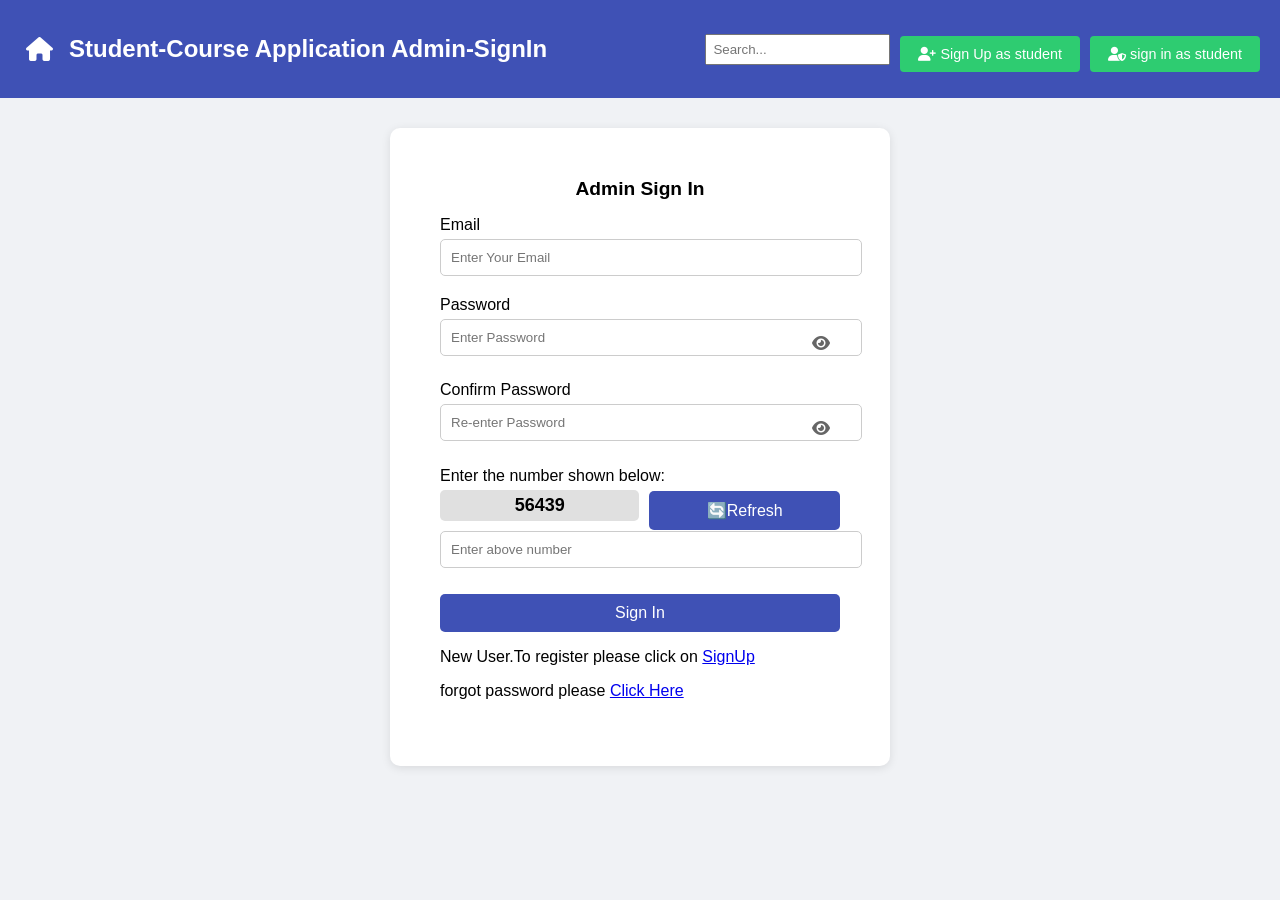
<file: adminsigin.html>
<!DOCTYPE html>
<html lang="en">
<head>
  <meta charset="UTF-8" />
  <meta name="viewport" content="width=device-width, initial-scale=1.0"/>
  <title>Admin SignIn Page</title>
  <link rel="stylesheet" href="./CSS/adminsignin.css"/>
  <link rel="stylesheet" href="https://cdnjs.cloudflare.com/ajax/libs/font-awesome/6.5.0/css/all.min.css"/>
</head>
<body>

<header>
  <nav>
  <ul class="left-nav">
    <li class="home-icon">
      <a href="index.html"><i class="fas fa-home"></i></a>
    </li>
    <li><h1 id="welcome-msg">Student-Course Application Admin-SignIn</h1></li>
  </ul>

  <ul id="action-btns">
    <li class="search-container"><input type="text" placeholder="Search..."></li>
    <li><a href="signup.html"><button class="btn signup"><i class="fas fa-user-plus"></i> Sign Up as student</button></a></li>
    <li><a href="signin.html"><button class="btn admin"><i class="fas fa-user-shield"></i> sign in as student</button></a></li>
    <!-- <li class="user-icon"><img src="https://static.vecteezy.com/system/resources/previews/019/879/186/original/user-icon-on-transparent-background-free-png.png" alt="User" height="30" width="50"/></li> -->
  </ul>
</nav>

</header>

    <form id="signinForm">
  <legend>Admin Sign In</legend>
  <p id="loginErrorMsg" style="color: red;"></p>
  <div id="loginErrorMsg" style="color: red; margin-top: 10px;"></div>
  <label for="email">Email</label>
  <input type="email" id="email" name="email" required placeholder="Enter Your Email">

  <!-- Password -->
  <label for="password">Password</label>
  <div class="password-container">
    <input type="password" id="password" name="password" required placeholder="Enter Password">
    <i id="togglePassword" class="fas fa-eye toggle-eye"></i>
  </div>

  <!-- Confirm Password -->
  <label for="confirmPassword">Confirm Password</label>
  <div class="password-container">
    <input type="password" id="confirmPassword" name="confirmPassword" required placeholder="Re-enter Password">
    <i id="toggleConfirmPassword" class="fas fa-eye toggle-eye"></i>
  </div>
  <section class="passcrrtornotsec">
      <p id="validationnotcrrt"></p>
      <p style="color: red;" id="passcrrtornot"></p>
      <button id='reset' onclick='resetpage()' type='reset' style="display: none;">ok</button>
  </section>

  <!-- <label for="otp">Enter the number shown below:</label>
  <div id="randomNumber" class="otp-display"></div>
  <input type="text" id="otpInput" placeholder="Enter above number" required> -->
  <label for="otp">Enter the number shown below:</label>
<div style="display: flex; align-items: center; gap: 10px;">
  <div id="randomNumber" class="otp-display" style="font-weight: bold; font-size: 18px;"></div>
  <button type="button" onclick="regenerateOTP()">🔄Refresh</button>
</div>
<input type="text" id="otpInput" placeholder="Enter above number" required>
<p id="otpMatchOrNot" style="color: red; margin-top: 5px;"></p>

  <button type="submit">Sign In</button>
  <p>New User.To register please click on <span><a href="./adminSignUp.html">SignUp</a></span></p>
  <p>forgot password please <span><a href="./forgotpasswordAdmin.html">Click Here</a></span></p>

</form>

<!-- Message Modal -->
<div id="messageModal" class="modal hidden">
  <div class="modal-content">
    <span id="messageText"></span><br><br>
    <button id="messageCloseBtn" class="btn">OK</button>
  </div>
</div>

</body>
  <script src="./JavaScript/adminsignin.js"></script>
</html>
</file>
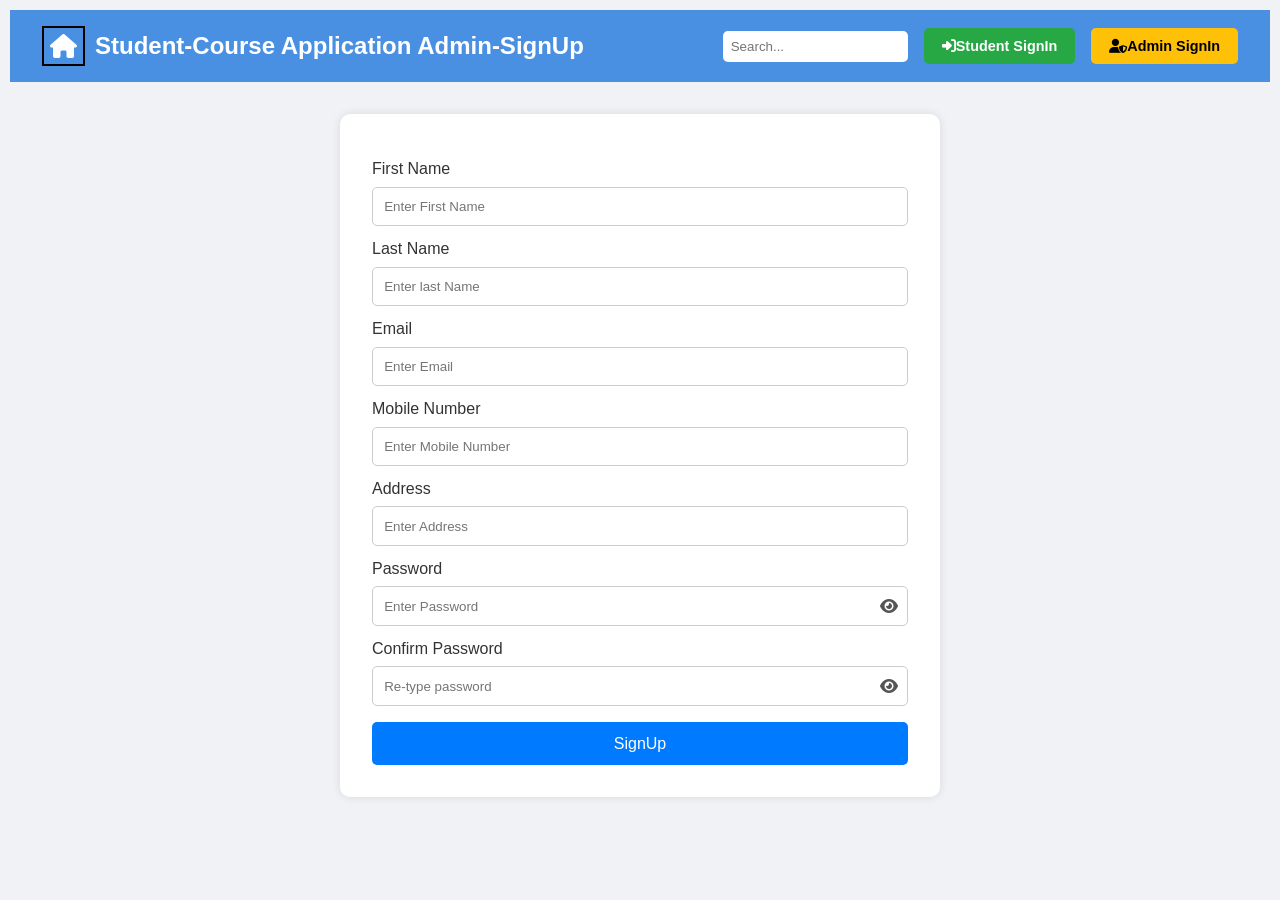
<file: adminSignUp.html>
<!DOCTYPE html>
<html lang="en">
<head>
    <meta charset="UTF-8">
    <meta name="viewport" content="width=device-width, initial-scale=1.0">
    <title>Document</title>
    <link rel="stylesheet" href="./CSS/signupcopy.css">
    <link rel="stylesheet" href="https://cdnjs.cloudflare.com/ajax/libs/font-awesome/6.5.0/css/all.min.css"/>

</head>
<body>
    <header>
    <nav>
  <ul class="left-nav">
    <li class="home-icon">
      <a href="index.html"><i class="fas fa-home"></i></a>
    </li>
    <li><h1 id="welcome-msg">Student-Course Application Admin-SignUp</h1></li>
  </ul>
            <ul id="action-btns">
                
                <li class="search-container">
                    <input type="text" placeholder="Search...">
                </li>
                <li><a href="signin.html"><button class="btn signin"><i class="fas fa-sign-in-alt"></i>Student SignIn</button></a></li>
                <li><a href="adminsigin.html"><button class="btn admin"><i class="fas fa-user-shield"></i>Admin SignIn</button></a></li>
            </ul>
    </nav>
   </header>

   <form action="" id="signupForm" >
            <label for="fname">First Name</label>
            <input type="text" name="fname" id="fname" placeholder="Enter First Name">
            <br>
            <label for="lname">Last Name</label>
            <input type="text" name="lname" id="lname" placeholder="Enter last Name">
            <br>
            <label for="email">Email</label>
            <input type="email" name="email" id="email" placeholder="Enter Email">
            <br>
            <label for="mobileNo">Mobile Number</label>
            <!-- <input type="number" name="mobileNo" id="mobileNo"> -->
             <input type="number" id="mobileNo" name="mobileNo" maxlength="10" pattern="[6-9]{1}[0-9]{9}" required  placeholder="Enter Mobile Number"/>
            <br>
            <label for="address">Address</label>
            <input type="text" name="address" id="address" placeholder="Enter Address">
            <br>
           <div class="password-container">
            <label for="password">Password</label>
                <div class="password-wrapper">
                         <input type="password" name="password" id="password" placeholder="Enter Password">
                         <!-- <i class="fas fa-eye" id="togglePassword"></i> -->
                          <i class="fa-solid fa-eye" id="togglePassword"></i>
                         </div>
            </div>

            <!-- Confirm Password Field -->
            <label for="confirmPassword">Confirm Password</label>
            <div class="password-wrapper">
                <input type="password" name="confirmPassword" id="confirmPassword" placeholder="Re-type password">
                    <i class="fa-solid fa-eye" id="toggleConfirmPassword"></i>
            </div>
            
              <section class="passcrrtornotsec">
                <p id="validationnotcrrt"></p>
                <p style="color: red;" id="passcrrtornot"></p>
               <button id='reset' onclick='resetpage()' type='button'>ok</button>
               </section>
            <button type="submit">SignUp</button>

   </form>
   
   <div id="messageModal" class="modal-overlay hidden">
  <div class="modal-box">
    <p id="messageText"></p>
    <div class="modal-buttons" style="justify-content: center;">
      <button id="messageCloseBtn">OK</button>
    </div>
  </div>
</div>

</body>

<script src="./JavaScript/adminSignUp.js"></script>

</html>
</file>
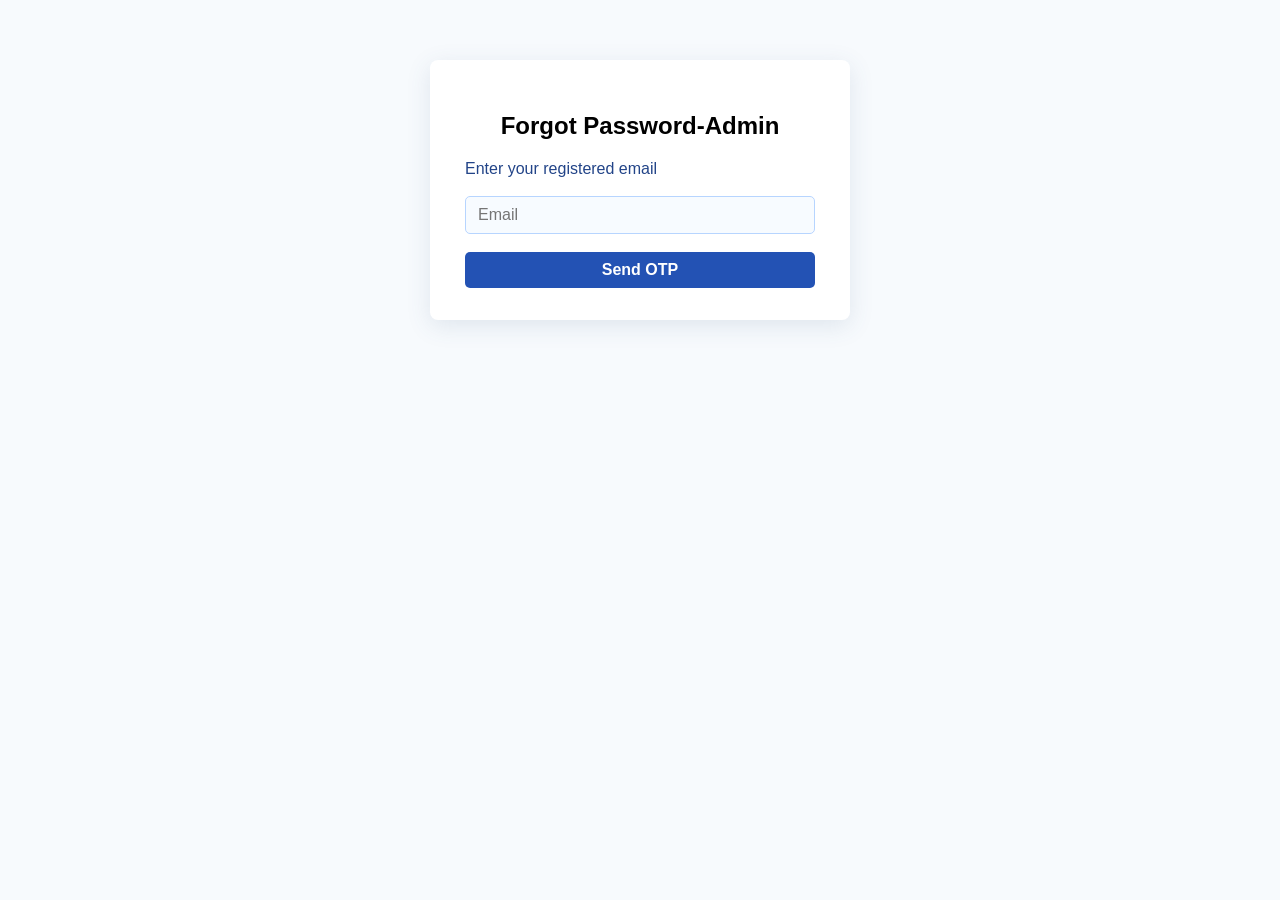
<file: forgotpasswordAdmin.html>
<!DOCTYPE html>
<html lang="en">
<head>
  <meta charset="UTF-8">
  <title>Forgot Password</title>
  <meta name="viewport" content="width=device-width, initial-scale=1" />
  <link rel="stylesheet" href="./CSS/forgotPassword.css" />
</head>
<body>
  <div class="fp-container">
    <h2>Forgot Password-Admin</h2>
    <!-- Enter Email -->
    <form id="emailForm" class="fp-form">
      <label for="fpEmail">Enter your registered email</label>
      <input type="email" id="fpEmail" required placeholder="Email" />
      <button type="submit" id="sendOtpBtn">Send OTP</button>
    </form>

    <!-- OTP Verification (hidden by default) -->
    <form id="otpForm" class="fp-form hidden">
      <label for="fpOtp">Enter the OTP sent to your email</label>
      <input type="text" id="fpOtp" maxlength="6" required placeholder="Enter OTP" />
      <button type="button" id="verifyOtpBtn">Verify OTP</button>
      <button type="button" id="resendOtpBtn" class="secondary">Resend OTP</button>
    </form>

    <!-- Password Reset (hidden by default) -->
    <form id="resetForm" class="fp-form hidden">
      <label for="newPassword">Create New Password</label>
      <input type="password" id="newPassword" required placeholder="New Password" />
      <label for="confirmPassword">Confirm New Password</label>
      <input type="password" id="confirmPassword" required placeholder="Confirm Password" />
      <button type="submit" id="resetPasswordBtn">Reset Password</button>
    </form>
  </div>

  <!-- Popup Modal -->
  <div id="fpMessageModal" class="fp-modal-overlay hidden">
    <div class="fp-modal-box">
      <p id="fpMessageText"></p>
      <div class="fp-modal-buttons">
        <button id="fpMessageCloseBtn">OK</button>
      </div>
    </div>
  </div>

  <script src="./JavaScript/forgotPasswordAdmin.js"></script>
</body>
</html>
</file>
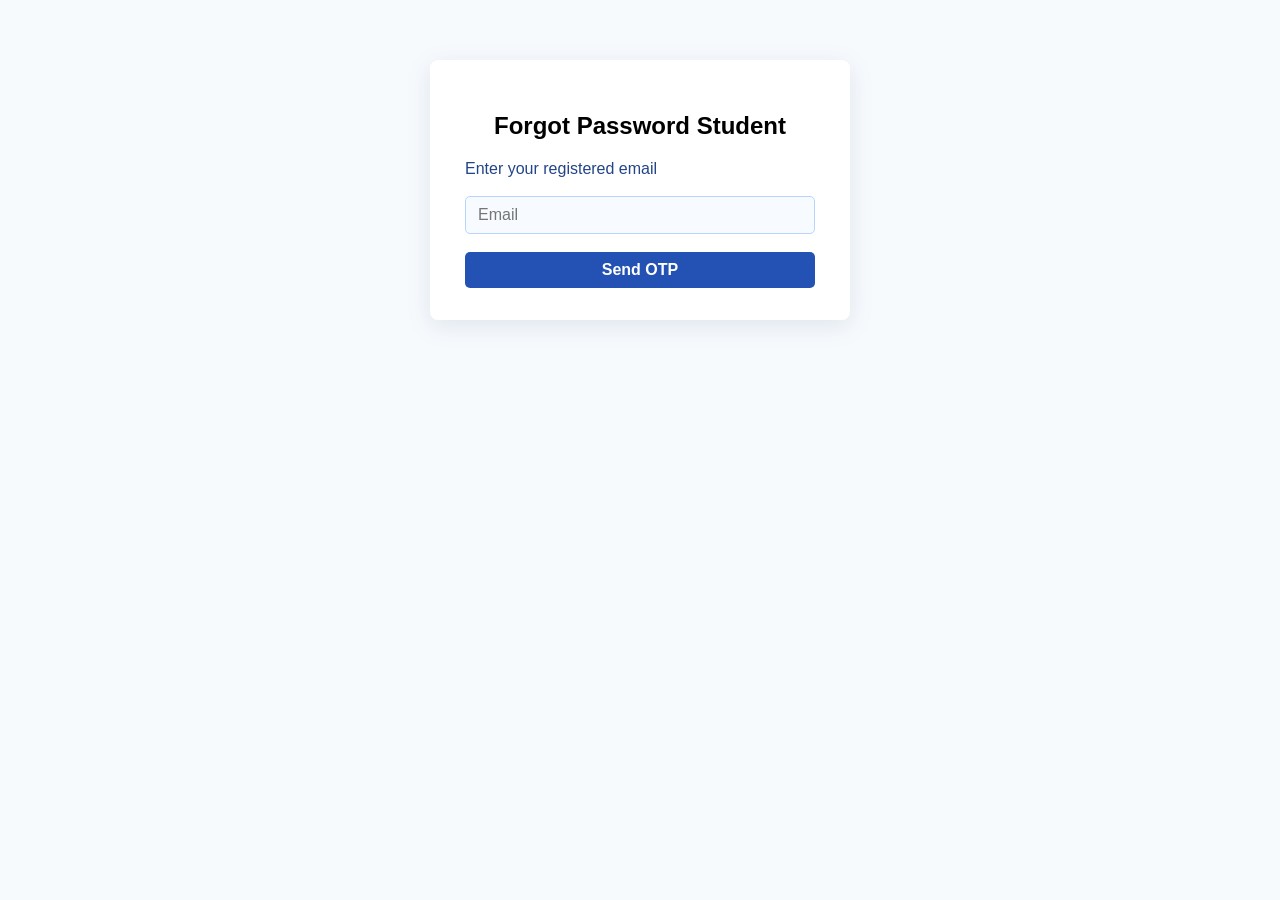
<file: forgotPasswordStudent.html>
<!DOCTYPE html>
<html lang="en">
<head>
  <meta charset="UTF-8">
  <title>Forgot Password</title>
  <meta name="viewport" content="width=device-width, initial-scale=1" />
  <link rel="stylesheet" href="./CSS/forgotPassword.css" />
</head>
<body>
  <div class="fp-container">
    <h2>Forgot Password Student</h2>
    <!-- Enter Email -->
    <form id="emailForm" class="fp-form">
      <label for="fpEmail">Enter your registered email</label>
      <input type="email" id="fpEmail" required placeholder="Email" />
      <button type="submit" id="sendOtpBtn">Send OTP</button>
    </form>

    <!-- OTP Verification (hidden by default) -->
    <form id="otpForm" class="fp-form hidden">
      <label for="fpOtp">Enter the OTP sent to your email</label>
      <input type="text" id="fpOtp" maxlength="6" required placeholder="Enter OTP" />
      <button type="button" id="verifyOtpBtn">Verify OTP</button>
      <button type="button" id="resendOtpBtn" class="secondary">Resend OTP</button>
    </form>

    <!-- Password Reset (hidden by default) -->
    <form id="resetForm" class="fp-form hidden">
      <label for="newPassword">Create New Password</label>
      <input type="password" id="newPassword" required placeholder="New Password" />
      <label for="confirmPassword">Confirm New Password</label>
      <input type="password" id="confirmPassword" required placeholder="Confirm Password" />
      <button type="submit" id="resetPasswordBtn">Reset Password</button>
    </form>
  </div>

  <!-- Popup Modal -->
  <div id="fpMessageModal" class="fp-modal-overlay hidden">
    <div class="fp-modal-box">
      <p id="fpMessageText"></p>
      <div class="fp-modal-buttons">
        <button id="fpMessageCloseBtn">OK</button>
      </div>
    </div>
  </div>

  <script src="./JavaScript/forgotPasswordStudent.js"></script>
</body>
</html>
</file>
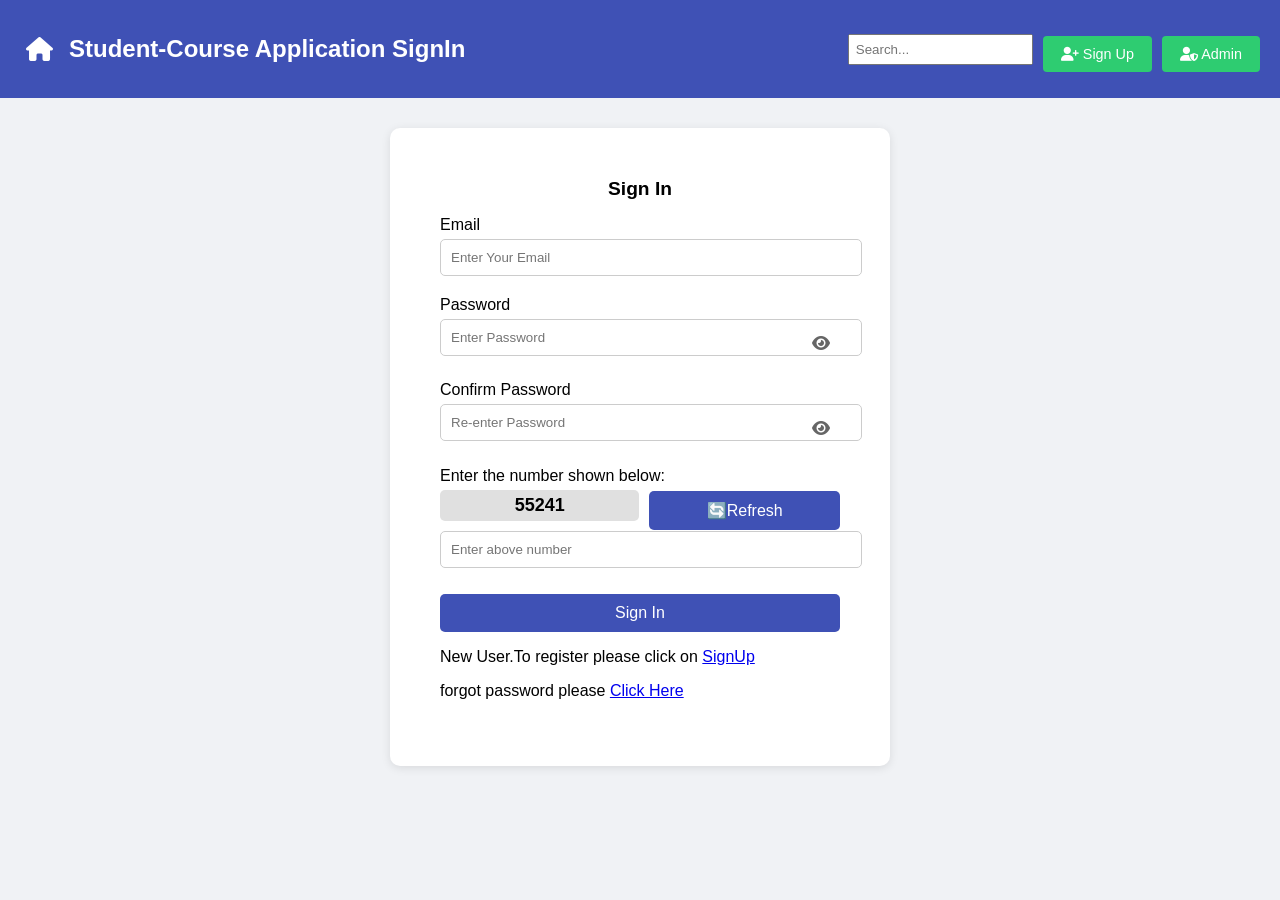
<file: signin.html>
<!DOCTYPE html>
<html lang="en">
<head>
  <meta charset="UTF-8" />
  <meta name="viewport" content="width=device-width, initial-scale=1.0"/>
  <title>SignIn Page</title>
  <link rel="stylesheet" href="./CSS/signin.css"/>
  <link rel="stylesheet" href="https://cdnjs.cloudflare.com/ajax/libs/font-awesome/6.5.0/css/all.min.css"/>
</head>
<body>

<header>
  <nav>
  <ul class="left-nav">
    <li class="home-icon">
      <a href="index.html"><i class="fas fa-home"></i></a>
    </li>
    <li><h1 id="welcome-msg">Student-Course Application SignIn</h1></li>
  </ul>

  <ul id="action-btns">
    <li class="search-container"><input type="text" placeholder="Search..."></li>
    <li><a href="signup.html"><button class="btn signup"><i class="fas fa-user-plus"></i> Sign Up</button></a></li>
    <li><a href="adminsigin.html"><button class="btn admin"><i class="fas fa-user-shield"></i> Admin</button></a></li>
    <!-- <li class="user-icon"><img src="https://static.vecteezy.com/system/resources/previews/019/879/186/original/user-icon-on-transparent-background-free-png.png" alt="User" height="30" width="50"/></li> -->
  </ul>
</nav>

</header>

    <form id="signinForm">
  <legend>Sign In</legend>
  <p id="loginErrorMsg" style="color: red;"></p>
  <div id="loginErrorMsg" style="color: red; margin-top: 10px;"></div>
  <label for="email">Email</label>
  <input type="email" id="email" name="email" required placeholder="Enter Your Email">

  <!-- Password -->
  <label for="password">Password</label>
  <div class="password-container">
    <input type="password" id="password" name="password" required placeholder="Enter Password">
    <i id="togglePassword" class="fas fa-eye toggle-eye"></i>
  </div>

  <!-- Confirm Password -->
  <label for="confirmPassword">Confirm Password</label>
  <div class="password-container">
    <input type="password" id="confirmPassword" name="confirmPassword" required placeholder="Re-enter Password">
    <i id="toggleConfirmPassword" class="fas fa-eye toggle-eye"></i>
  </div>
  <section class="passcrrtornotsec">
      <p id="validationnotcrrt"></p>
      <p style="color: red;" id="passcrrtornot"></p>
      <button id='reset' onclick='resetpage()' type='reset' style="display: none;">ok</button>
  </section>

  <!-- <label for="otp">Enter the number shown below:</label>
  <div id="randomNumber" class="otp-display"></div>
  <input type="text" id="otpInput" placeholder="Enter above number" required> -->
  <label for="otp">Enter the number shown below:</label>
<div style="display: flex; align-items: center; gap: 10px;">
  <div id="randomNumber" class="otp-display" style="font-weight: bold; font-size: 18px;"></div>
  <button type="button" onclick="regenerateOTP()">🔄Refresh</button>
</div>
<input type="text" id="otpInput" placeholder="Enter above number" required>
<p id="otpMatchOrNot" style="color: red; margin-top: 5px;"></p>

  <button type="submit">Sign In</button>
  <p>New User.To register please click on <span><a href="./signup.html">SignUp</a></span></p>
  <p>forgot password please <span><a href="./forgotPasswordStudent.html">Click Here</a></span></p>

</form>

<!-- Message Modal -->
<div id="messageModal" class="modal hidden">
  <div class="modal-content">
    <span id="messageText"></span><br><br>
    <button id="messageCloseBtn" class="btn">OK</button>
  </div>
</div>

</body>
<script src="./JavaScript/signin.js"></script>

</html>
</file>
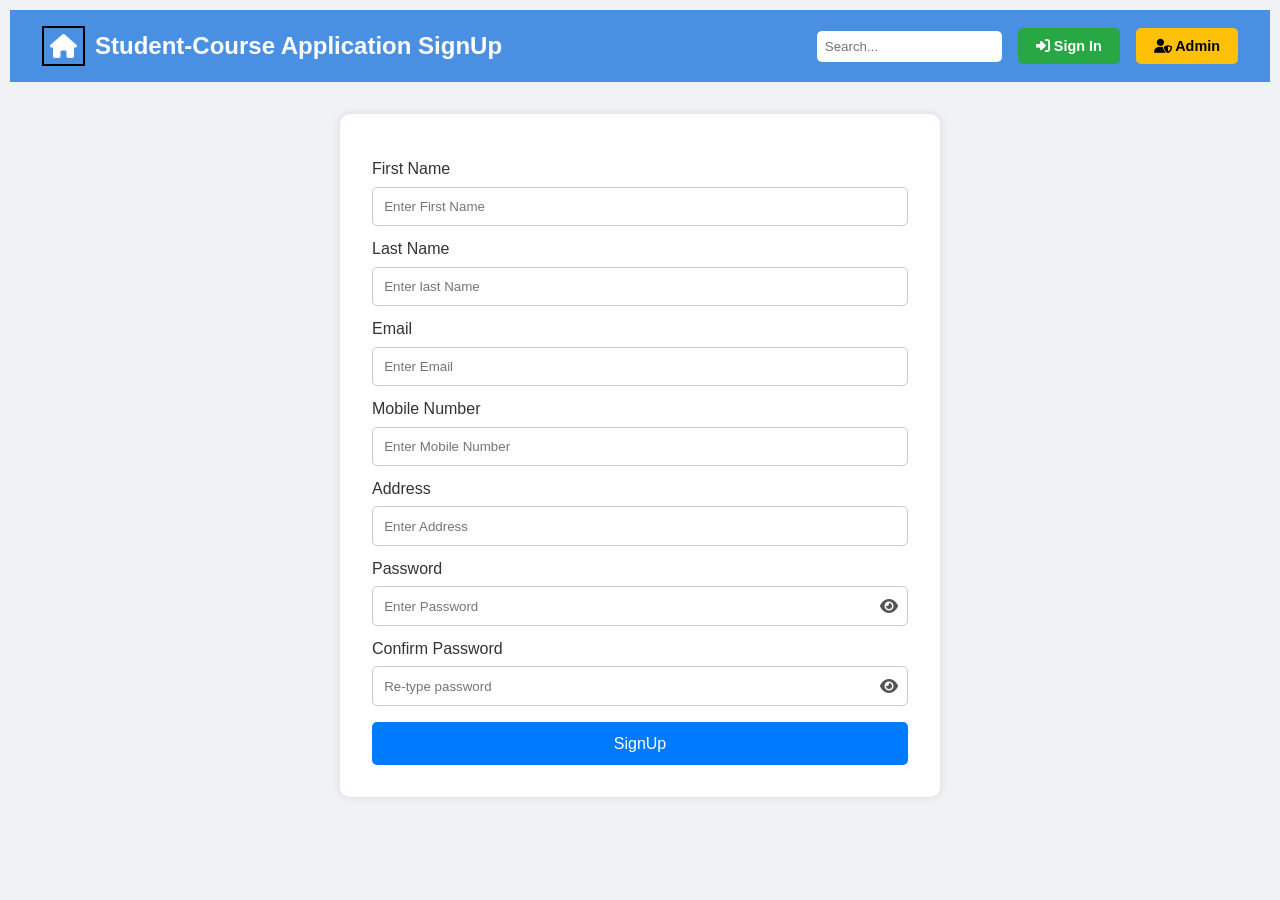
<file: signup.html>
<!DOCTYPE html>
<html lang="en">
<head>
    <meta charset="UTF-8">
    <meta name="viewport" content="width=device-width, initial-scale=1.0">
    <title>Document</title>
    <link rel="stylesheet" href="./CSS/signupcopy.css">
    <link rel="stylesheet" href="https://cdnjs.cloudflare.com/ajax/libs/font-awesome/6.5.0/css/all.min.css"/>

</head>
<body>
    <header>
    <nav>
  <ul class="left-nav">
    <li class="home-icon">
      <a href="index.html"><i class="fas fa-home"></i></a>
    </li>
    <li><h1 id="welcome-msg">Student-Course Application SignUp</h1></li>
  </ul>
            <ul id="action-btns">
                
                <li class="search-container">
                    <input type="text" placeholder="Search...">
                </li>
                <li><a href="signin.html"><button class="btn signin"><i class="fas fa-sign-in-alt"></i> Sign In</button></a></li>
                <li><a href="adminsigin.html"><button class="btn admin"><i class="fas fa-user-shield"></i> Admin</button></a></li>
            </ul>
    </nav>
   </header>

   <form action="" id="signupForm" >
            <label for="fname">First Name</label>
            <input type="text" name="fname" id="fname" placeholder="Enter First Name">
            <br>
            <label for="lname">Last Name</label>
            <input type="text" name="lname" id="lname" placeholder="Enter last Name">
            <br>
            <label for="email">Email</label>
            <input type="email" name="email" id="email" placeholder="Enter Email">
            <br>
            <label for="mobileNo">Mobile Number</label>
            <!-- <input type="number" name="mobileNo" id="mobileNo"> -->
             <input type="number" id="mobileNo" name="mobileNo" maxlength="10" pattern="[6-9]{1}[0-9]{9}" required  placeholder="Enter Mobile Number"/>
            <br>
            <label for="address">Address</label>
            <input type="text" name="address" id="address" placeholder="Enter Address">
            <br>
           <div class="password-container">
            <label for="password">Password</label>
                <div class="password-wrapper">
                         <input type="password" name="password" id="password" placeholder="Enter Password">
                         <!-- <i class="fas fa-eye" id="togglePassword"></i> -->
                          <i class="fa-solid fa-eye" id="togglePassword"></i>
                         </div>
            </div>

            <!-- Confirm Password Field -->
            <label for="confirmPassword">Confirm Password</label>
            <div class="password-wrapper">
                <input type="password" name="confirmPassword" id="confirmPassword" placeholder="Re-type password">
                    <i class="fa-solid fa-eye" id="toggleConfirmPassword"></i>
            </div>
            
              <section class="passcrrtornotsec">
                <p id="validationnotcrrt"></p>
                <p style="color: red;" id="passcrrtornot"></p>
               <button id='reset' onclick='resetpage()' type='button'>ok</button>
               </section>
            <button type="submit">SignUp</button>

   </form>
   
   <div id="messageModal" class="modal-overlay hidden">
  <div class="modal-box">
    <p id="messageText"></p>
    <div class="modal-buttons" style="justify-content: center;">
      <button id="messageCloseBtn">OK</button>
    </div>
  </div>
</div>

</body>

<script src="./JavaScript/signup.js"></script>

</html>
</file>
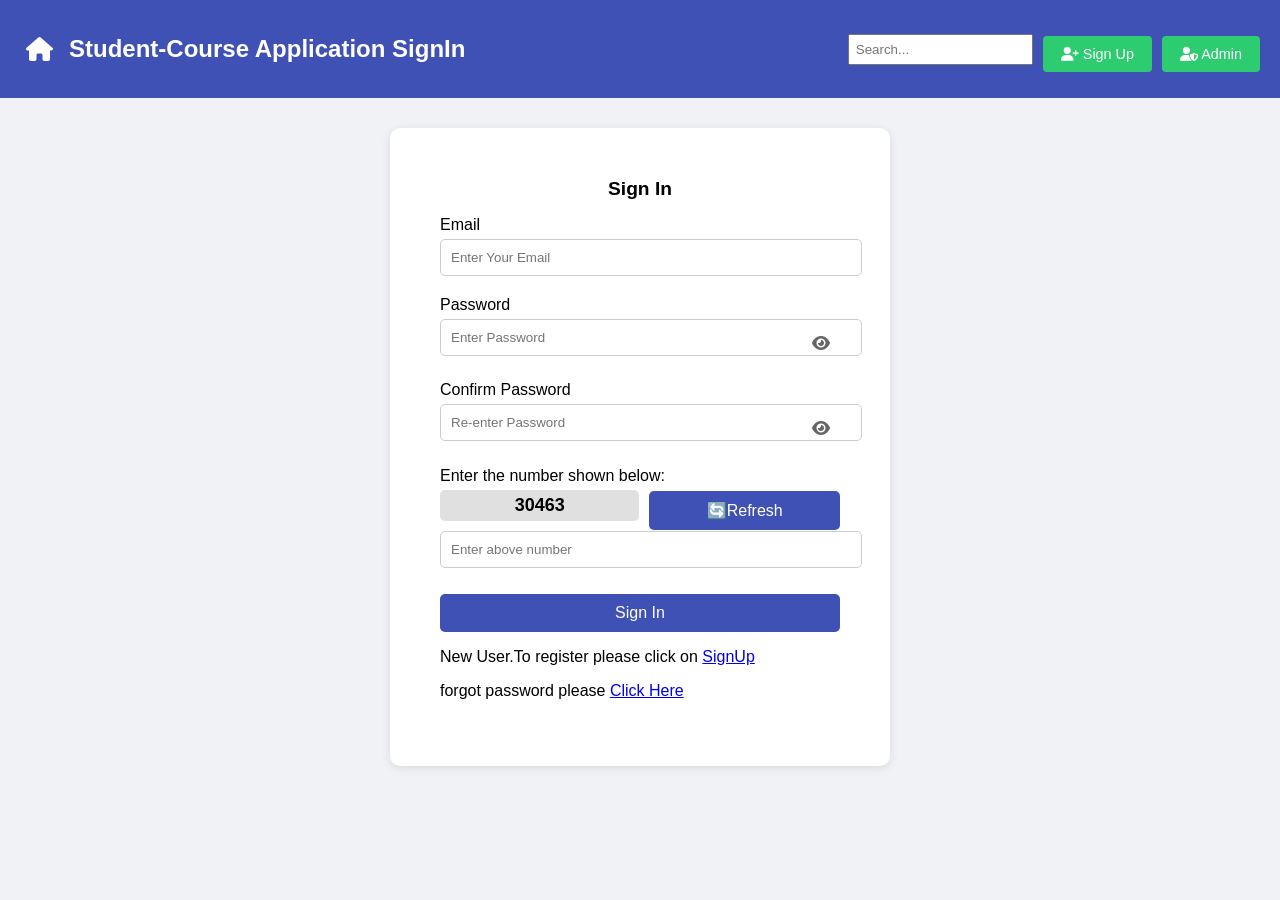
<file: studentdetails.html>
<!DOCTYPE html>
<html lang="en">
  <head>
    <meta charset="UTF-8" />
    <meta name="viewport" content="width=device-width, initial-scale=1.0" />
    <title>Student Details</title>
    <link rel="stylesheet" href="./CSS/studentdetails.css" />
    <link
      rel="stylesheet"
      href="https://cdnjs.cloudflare.com/ajax/libs/font-awesome/6.5.0/css/all.min.css"
    />
  </head>
  <body>
    <header>
      <nav>
        <ul class="left-nav">
          <li>
            <a href="index.html"><i class="fas fa-home" title="home"></i></a>
          </li>
          <li>
            <h1>Welcome, <span id="studentName"></span></h1>
          </li>
        </ul>
      </nav>
      <div class="profile-dropdown">
        <img
          src="https://cdn-icons-png.flaticon.com/512/149/149071.png"
          alt="Profile"
          class="profile-icon"
          id="profileIcon"
        />

        <div class="dropdown-menu" id="dropdownMenu">
          <button onclick="updateStudent()">Update Details</button>
          <button onclick="triggerUpload()">update Image</button>
          <button onclick="deleteImage()">Delete Image</button>
          <button onclick="fetchImage()">View Image</button>
          <button onclick="deleteAccount()">Delete Account</button>
          <button onclick="logout()">Logout</button>
        </div>
      </div>
    </header>

    <main class="container">
      <section class="details">
        <h2>Student Details</h2>
        <p><strong>ID:</strong> <span id="studentId"></span></p>
        <p><strong>Email:</strong> <span id="studentEmail"></span></p>
        <p><strong>Mobile:</strong> <span id="studentMobile"></span></p>
        <p><strong>Address:</strong> <span id="studentAddress"></span></p>

        <div class="image-section">
          <img
            id="studentImage"
            src=""
            alt="Student Image"
            onclick="fetchImage()"
          />
        </div>
      </section>
      <section class="courses">
        <h2>Enrolled Courses</h2>
        <ul id="courseList"></ul>
      </section>

      <section class="actions">
        <button onclick="updateStudent()">Update Details</button>
        <button onclick="updateImage()">Update Image</button>
        <button onclick="fetchImage()">Fetch Image</button>
        <button onclick="viewAllCourses()">View All Courses</button>
        <button onclick="deleteAccount()">Delete Account</button>
      </section>
    </main>
    <!-- Image Modal Popup -->
    <div id="imageModal" class="modal">
      <div class="modal-content">
        <span class="close" id="closeModal">&times;</span>
        <h3>Student Profile Image</h3>
        <img id="popupImage" src="" alt="Student Image" />
        <div class="modal-actions">
          <button onclick="triggerUpload()">Upload New</button>
          <button onclick="deleteImage()">Delete</button>
        </div>
      </div>
    </div>
    <!-- Confirmation Modal -->
    <div id="confirmModal" class="modal-overlay hidden">
      <div class="modal-box">
        <p id="confirmMessage"></p>
        <div class="modal-buttons">
          <button id="confirmBtn">Yes, Confirm</button>
          <button id="cancelBtn">Cancel</button>
        </div>
      </div>
    </div>

    <!-- Message Modal -->
    <div id="messageModal" class="modal-overlay hidden">
      <div class="modal-box">
        <p id="messageText"></p>
        <div class="modal-buttons" style="justify-content: center">
          <button id="messageCloseBtn">OK</button>
        </div>
      </div>
    </div>

    <script src="./JavaScript/studentdetails.js"></script>
  </body>
</html>
</file>
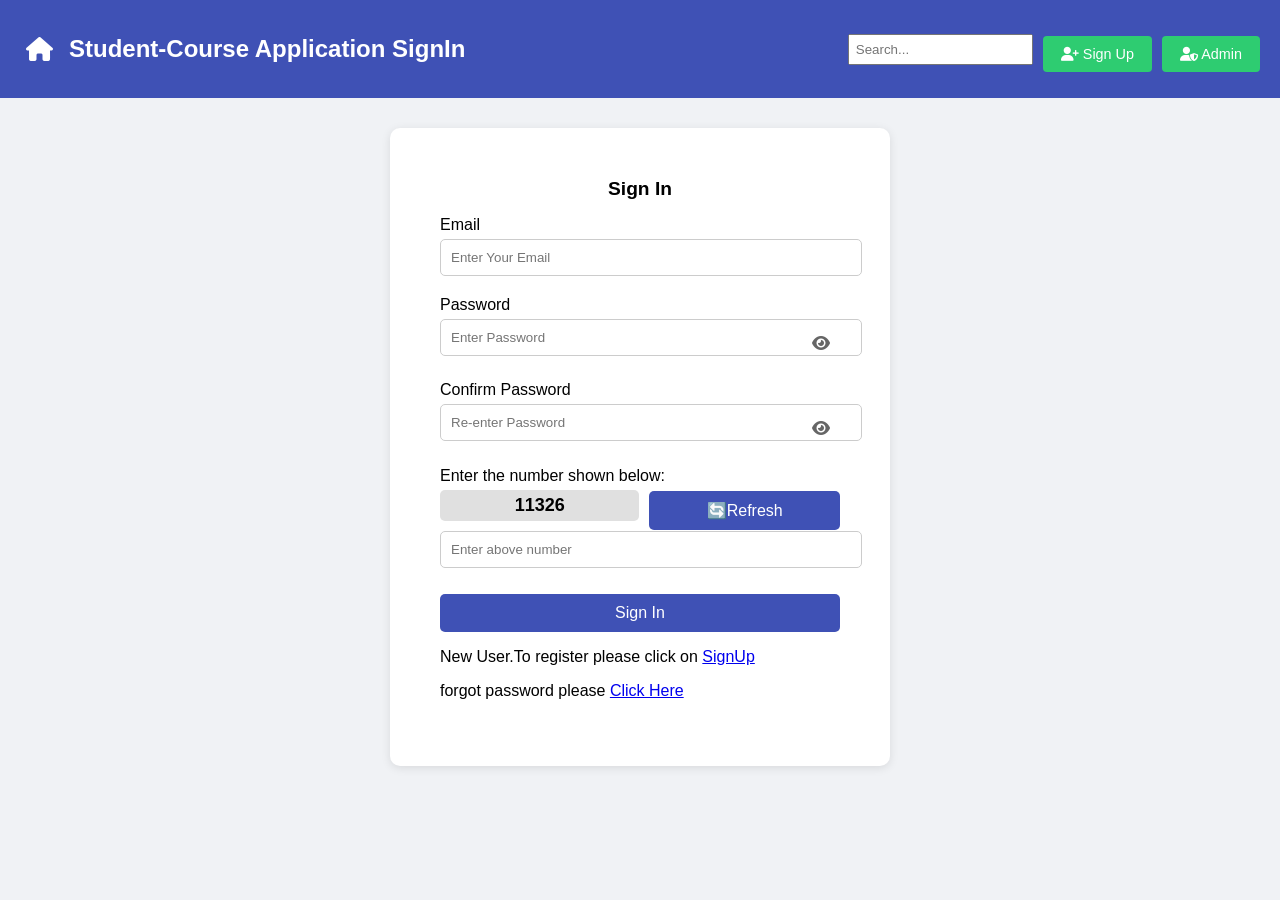
<file: viewallcourses.html>
<!DOCTYPE html>
<html lang="en">
<head>
  <meta charset="UTF-8" />
  <meta name="viewport" content="width=device-width, initial-scale=1.0" />
  <title>View All Courses</title>
  <link rel="stylesheet" href="./CSS/viewcourses.css" />
  <link rel="stylesheet" href="https://cdnjs.cloudflare.com/ajax/libs/font-awesome/6.5.0/css/all.min.css" />
</head>
<body>
  <header>
    <nav>
      <ul class="nav-left">
        <li><a href="studentdetails.html"><i class="fas fa-arrow-left"></i> Back</a></li>
      </ul>
      <ul class="nav-right">
        <li><span id="studentName"></span></li>
      </ul>
    </nav>
  </header>

  <main class="container">
    <section class="student-info">
      <h2>Student Details</h2>
      <p><strong>ID:</strong> <span id="studentId"></span></p>
      <p><strong>Email:</strong> <span id="studentEmail"></span></p>
      <p><strong>Mobile:</strong> <span id="studentMobile"></span></p>
      <p><strong>Address:</strong> <span id="studentAddress"></span></p>
    </section>

    <section class="courses-section">
      <h2>Subscribed Courses</h2>
      <div id="subscribedCourses"></div>
      <button id="removeSelectedBtn">Remove Selected</button>
    </section>

    <section class="all-courses">
      <h2>All Courses</h2>
      <input type="text" id="searchBox" placeholder="Search courses..." />
      <div id="allCourses"></div>
      <button id="addSelectedBtn">Add Selected</button>
    </section>
  </main>

  <!-- Toast Notification -->
  <div id="toast" class="toast hidden"></div>
  


  <script src="./JavaScript/viewcourses.js"></script>
</body>
</html>
</file>
<file: CSS/adminsignin.css>
body {
  font-family: 'Segoe UI', sans-serif;
  margin: 0;
  padding: 0;
  background: #f0f2f5;
}

header nav {
  display: flex;
  justify-content: space-between;
  align-items: center;
  background-color: #3f51b5;
  padding: 10px 20px;
  color: white;
}

#welcome-msg {
  font-size: 1.5rem;
}

#action-btns {
  list-style: none;
  display: flex;
  align-items: center;
  gap: 10px;
}

#action-btns li input {
  padding: 6px;
}

.btn {
  padding: 8px 16px;
  font-size: 0.9rem;
  cursor: pointer;
  border: none;
  border-radius: 5px;
  color: white;
}

.signup {
  background-color: #4caf50;
}

.admin {
  background-color: #f44336;
}

form {
  max-width: 400px;
  margin: 30px auto;
  padding: 50px;
  background: white;
  border-radius: 10px;
  box-shadow: 0 2px 10px rgba(0,0,0,0.1);
}

form legend {
  font-size: 1.2rem;
  font-weight: bold;
  margin-bottom: 15px;
  text-align: center;
}

form label {
  display: block;
  margin: 10px 0 5px;
}

form input {
  width: 100%;
  padding: 10px;
  margin-bottom: 10px;
  border: 1px solid #ccc;
  border-radius: 5px;
}

form button {
  width: 100%;
  background-color: #3f51b5;
  padding: 10px;
  border: none;
  color: white;
  border-radius: 5px;
  font-size: 1rem;
  cursor: pointer;
}

form button:hover {
  background-color: #303f9f;
}

.otp-display {
    width: 100%;
  font-size: 1.2rem;
  font-weight: bold;
  background-color: #e0e0e0;
  padding: 5px 10px;
  border-radius: 5px;
  text-align: center;
  margin-bottom: 10px;
}


.password-container {
  position: relative;
  margin-bottom: 15px;
}

/* .password-container input {
  width: 100%;
  padding: 10px 40px 10px 10px;
  font-size: 1rem;
  border-radius: 5px;
  border: 1px solid #ccc;
} */

.toggle-eye {
  position: absolute;
  right: 10px;
  top: 50%;
  transform: translateY(-50%);
  color: #666;
  cursor: pointer;
}
nav {
  display: flex;
  justify-content: space-between;
  align-items: center;
}

.left-nav {
  display: flex;
  align-items: center;
  list-style: none;
  gap: 10px;
  margin: 0;
  padding: 0;
}

.home-icon i {
  font-size: 1.5rem;
  color: white;
  padding: 6px;
  transition: transform 0.2s;
}

.home-icon i:hover {
  transform: scale(1.2);
}
.modal {
  position: fixed;
  top: 0; left: 0;
  width: 100%; height: 100%;
  background-color: rgba(0, 0, 0, 0.5);
  display: flex; justify-content: center; align-items: center;
  z-index: 1000;
}

.modal-content {
  background: white;
  padding: 20px 30px;
  border-radius: 8px;
  text-align: center;
  max-width: 400px;
  box-shadow: 0 0 10px rgba(0, 0, 0, 0.3);
}

.hidden {
  display: none;
}

.btn {
  margin-top: 10px;
  padding: 10px 18px;
  background-color: #2ecc71;
  color: white;
  border: none;
  border-radius: 4px;
  cursor: pointer;
}
</file>
<file: CSS/signupcopy.css>
/* Reset styles */
* {
  margin: 0;
  padding: 0;
  box-sizing: border-box;
}

body {
  font-family: Arial, sans-serif;
  background-color: #f0f2f5;
  color: #333;
  line-height: 1.6;
  padding: 10px;
}

/* Header and nav */
header {
  background-color: #4a90e2;
  color: white;
  padding: 1rem 2rem;
}

nav {
  display: flex;
  justify-content: space-between;
  align-items: center;
  flex-wrap: wrap;
}

#welcome-msg {
  font-size: 1.5rem;
}

#action-btns {
  list-style: none;
  display: flex;
  align-items: center;
  gap: 1rem;
  flex-wrap: wrap;
}

#action-btns input[type="text"] {
  padding: 0.5rem;
  border-radius: 5px;
  border: none;
}

.btn {
  padding: 10px 18px;
  border: none;
  border-radius: 5px;
  cursor: pointer;
  font-weight: bold;
  transition: 0.3s ease;
  font-size: 0.9rem;
}

.signin {
  background-color: #28a745;
  color: white;
}

.admin {
  background-color: #ffc107;
  color: black;
}

.btn:hover {
  opacity: 0.8;
}

.user-icon img {
  border-radius: 50%;
  object-fit: cover;
}

/* Form styling */
form {
  max-width: 600px;
  margin: 2rem auto;
  background: white;
  padding: 2rem;
  border-radius: 10px;
  box-shadow: 0 0 10px rgba(0, 0, 0, 0.1);
}

form label {
  display: block;
  margin: 10px 0 5px;
}

form input[type="text"],
form input[type="email"],
form input[type="number"],
form input[type="password"] {
  width: 100%;
  padding: 0.7rem;
  border: 1px solid #ccc;
  border-radius: 5px;
}

.password-wrapper {
  position: relative;
}

.password-wrapper input {
  padding-right: 40px;
}

.password-wrapper i {
  position: absolute;
  top: 50%;
  right: 10px;
  transform: translateY(-50%);
  cursor: pointer;
  color: #555;
}

form button[type="submit"] {
  width: 100%;
  margin-top: 1rem;
  padding: 0.8rem;
  font-size: 1rem;
  background-color: #007bff;
  color: white;
  border: none;
  border-radius: 5px;
  transition: 0.3s ease;
}

form button:hover {
  background-color: #0056b3;
}

/* Responsive Design */
@media (max-width: 768px) {
  nav {
    flex-direction: column;
    align-items: flex-start;
  }

  #action-btns {
    flex-direction: column;
    align-items: flex-start;
    gap: 0.5rem;
    margin-top: 1rem;
  }

  form {
    padding: 1.5rem;
    margin: 1rem;
  }
}

@media (max-width: 480px) {
  #welcome-msg {
    font-size: 1.2rem;
  }

  .btn {
    font-size: 0.8rem;
    padding: 8px 14px;
  }

  form {
    padding: 1rem;
  }
}
nav {
  display: flex;
  justify-content: space-between;
  align-items: center;
}

.left-nav {
  display: flex;
  align-items: center;
  list-style: none;
  gap: 10px;
  margin: 0;
  padding: 0;
}

.home-icon i {
  font-size: 1.5rem;
  color: white;
  padding: 6px;
  transition: transform 0.2s;
  border: 2px solid black;
  
}

.home-icon i:hover {
  transform: scale(1.2);
}

.modal-overlay {
  position: fixed;
  top: 0;
  left: 0;
  right: 0;
  bottom: 0;
  background: rgba(0, 0, 0, 0.6);
  z-index: 9999;
  display: flex;
  align-items: center;
  justify-content: center;
}

.modal-box {
  background: white;
  padding: 2rem;
  border-radius: 8px;
  max-width: 400px;
  text-align: center;
  box-shadow: 0 4px 20px rgba(0, 0, 0, 0.2);
}

.modal-buttons {
  margin-top: 1.5rem;
}

.modal-buttons button {
  background-color: #2563eb;
  color: white;
  padding: 0.6rem 1.2rem;
  border: none;
  border-radius: 6px;
  cursor: pointer;
  font-weight: 600;
}

.modal-buttons button:hover {
  background-color: #1e40af;
}

.hidden {
  display: none;
}

#reset{
  width: 100%;
  margin-top: 1rem;
  padding: 0.8rem;
  font-size: 1rem;
  background-color: #007bff;
  color: white;
  border: none;
  border-radius: 5px;
  transition: 0.3s ease;
  display: none;
}
</file>
<file: CSS/forgotPassword.css>
body {
  background: #f7fafd;
  font-family: 'Segoe UI', Arial, sans-serif;
  margin: 0;
  padding: 0;
}
.fp-container {
  width: 350px;
  max-width: 95vw;
  margin: 60px auto 0 auto;
  background: #fff;
  border-radius: 8px;
  box-shadow: 0 6px 24px rgba(60,90,130,.13);
  padding: 2em 2.2em 1.5em 2.2em;
  text-align: center;
}
.fp-form {
  display: flex;
  flex-direction: column;
  gap: 1em;
  margin-bottom: 0.5em;
}
.fp-form label {
  font-weight: 500;
  color: #224488;
  margin-bottom: 2px;
  text-align: left;
}
.fp-form input {
  padding: 9px 12px;
  border-radius: 5px;
  border: 1px solid #b7d5ff;
  font-size: 1em;
  background: #f7fbff;
  outline: none;
}
.fp-form button {
  margin-top: 2px;
  padding: 9px 0;
  background: #2352b4;
  color: #fff;
  border: none;
  border-radius: 5px;
  font-size: 1em;
  cursor: pointer;
  font-weight: 600;
  transition: background 0.2s;
}
.fp-form button:hover { background: #183884; }
.fp-form .secondary {
  background: #c2cee8;
  color: #294777;
}
.fp-form .secondary:hover { background: #b0bad7; }

.hidden { display: none !important; }

/* Popup modal styles */
.fp-modal-overlay {
  position: fixed; left: 0; top: 0; width: 100vw; height: 100vh;
  background: rgba(14,32,80,0.17); z-index: 1001; display: flex; align-items: center; justify-content: center;
}
.fp-modal-box {
  background: #fff; border-radius: 8px; padding: 1.6em 2em; min-width: 280px;
  box-shadow: 0 8px 36px rgba(66,82,119,0.22);
  text-align: center;
}
.fp-modal-box p {
  margin-bottom: 1.2em; font-size: 1.05em; color: #204077;
}
.fp-modal-buttons { display: flex; justify-content: center; gap: 10px;}
.fp-modal-buttons button {
  padding: 8px 24px; border-radius: 6px; border: none; font-size: 1em;
  background: #2352b4; color: #fff;
  cursor: pointer;
  font-weight: 600;
  transition: background 0.2s;
}
.fp-modal-buttons button:hover { background: #183884; }
</file>
<file: CSS/signin.css>
body {
  font-family: 'Segoe UI', sans-serif;
  margin: 0;
  padding: 0;
  background: #f0f2f5;
}

header nav {
  display: flex;
  justify-content: space-between;
  align-items: center;
  background-color: #3f51b5;
  padding: 10px 20px;
  color: white;
}

#welcome-msg {
  font-size: 1.5rem;
}

#action-btns {
  list-style: none;
  display: flex;
  align-items: center;
  gap: 10px;
}

#action-btns li input {
  padding: 6px;
}

.btn {
  padding: 8px 16px;
  font-size: 0.9rem;
  cursor: pointer;
  border: none;
  border-radius: 5px;
  color: white;
}

.signup {
  background-color: #4caf50;
}

.admin {
  background-color: #f44336;
}

form {
  max-width: 400px;
  margin: 30px auto;
  padding: 50px;
  background: white;
  border-radius: 10px;
  box-shadow: 0 2px 10px rgba(0,0,0,0.1);
}

form legend {
  font-size: 1.2rem;
  font-weight: bold;
  margin-bottom: 15px;
  text-align: center;
}

form label {
  display: block;
  margin: 10px 0 5px;
}

form input {
  width: 100%;
  padding: 10px;
  margin-bottom: 10px;
  border: 1px solid #ccc;
  border-radius: 5px;
}

form button {
  width: 100%;
  background-color: #3f51b5;
  padding: 10px;
  border: none;
  color: white;
  border-radius: 5px;
  font-size: 1rem;
  cursor: pointer;
}

form button:hover {
  background-color: #303f9f;
}

.otp-display {
    width: 100%;
  font-size: 1.2rem;
  font-weight: bold;
  background-color: #e0e0e0;
  padding: 5px 10px;
  border-radius: 5px;
  text-align: center;
  margin-bottom: 10px;
}


.password-container {
  position: relative;
  margin-bottom: 15px;
}

/* .password-container input {
  width: 100%;
  padding: 10px 40px 10px 10px;
  font-size: 1rem;
  border-radius: 5px;
  border: 1px solid #ccc;
} */

.toggle-eye {
  position: absolute;
  right: 10px;
  top: 50%;
  transform: translateY(-50%);
  color: #666;
  cursor: pointer;
}
nav {
  display: flex;
  justify-content: space-between;
  align-items: center;
}

.left-nav {
  display: flex;
  align-items: center;
  list-style: none;
  gap: 10px;
  margin: 0;
  padding: 0;
}

.home-icon i {
  font-size: 1.5rem;
  color: white;
  padding: 6px;
  transition: transform 0.2s;
}

.home-icon i:hover {
  transform: scale(1.2);
}
.modal {
  position: fixed;
  top: 0; left: 0;
  width: 100%; height: 100%;
  background-color: rgba(0, 0, 0, 0.5);
  display: flex; justify-content: center; align-items: center;
  z-index: 1000;
}

.modal-content {
  background: white;
  padding: 20px 30px;
  border-radius: 8px;
  text-align: center;
  max-width: 400px;
  box-shadow: 0 0 10px rgba(0, 0, 0, 0.3);
}

.hidden {
  display: none;
}

.btn {
  margin-top: 10px;
  padding: 10px 18px;
  background-color: #2ecc71;
  color: white;
  border: none;
  border-radius: 4px;
  cursor: pointer;
}
</file>
<file: CSS/studentdetails.css>
body {
  font-family: Arial, sans-serif;
  background-color: #f7f7f7;
  margin: 0;
  padding: 0;
}



/* header nav {
  background-color: #2c3e50;
  color: white;
  padding: 15px;
}

.left-nav {
  display: flex;
  align-items: center;
  gap: 15px;
  list-style: none;
}

.left-nav a {
  color: white;
  font-size: 1.5rem;
  text-decoration: none;
} */

header {
  padding: 10px 20px;
 /*background-color: #f5f5f5; /*or any desired color*/
  box-shadow: 0 2px 5px rgba(0, 0, 0, 0.1);
  background-color: #2c3e50;
  color: white;
}

nav {
  display: flex;
  justify-content: space-between;
  align-items: center;
  min-height: 50px; /* reduced height */
}

.left-nav,
#action-btns {
  display: flex;
  align-items: center;
  gap: 10px;
  list-style: none;
  margin: 0;
  padding: 0;
}

.left-nav li h1 {
  font-size: 18px; /* make title smaller */
  margin: 0;
  
}
.fas {
    color: white;
}

header img.profile-icon {
  width: 36px;
  height: 36px;
}


.container {
  padding: 20px;
}

.details, .courses, .actions {
  margin-bottom: 20px;
}

.image-section img {
  width: 160px;
  height: 270px;
  border-radius: 10%;
  object-fit: cover;
  background: #ddd;
}

.image-section img:hover{
  width: 200px;
  height: 400px;
  border-radius: 10%;
  object-fit: cover;
  background: #ddd;
}

.actions button {
  margin: 5px;
  padding: 10px 15px;
  background-color: #3498db;
  color: white;
  border: none;
  border-radius: 8px;
  cursor: pointer;
}

.actions button:hover {
  background-color: #2980b9;
}

.profile-dropdown {
  position: absolute;
  top: 15px;
  right: 20px;
}

.profile-icon {
  width: 40px;
  height: 40px;
  border-radius: 50%;
  cursor: pointer;
}

.dropdown-menu {
  display: none;
  position: absolute;
  right: 0;
  top: 45px;
  background-color: white;
  border: 1px solid #ccc;
  border-radius: 8px;
  box-shadow: 0px 2px 10px rgba(0,0,0,0.15);
  z-index: 10;
  min-width: 160px;
}

.dropdown-menu button {
  display: block;
  width: 100%;
  padding: 10px;
  border: none;
  background: none;
  text-align: left;
  cursor: pointer;
  font-size: 14px;
}

.dropdown-menu button:hover {
  background-color: #f0f0f0;
}
button,
input[type="text"] {
  padding: 6px 12px;
  font-size: 14px;
}

.modal {
  display: none;
  position: fixed;
  z-index: 1000;
  left: 0; top: 0;
  width: 100%; height: 100%;
  overflow: auto;
  background-color: rgba(0, 0, 0, 0.5);
}

.modal-content {
  background-color: white;
  margin: 10% auto;
  padding: 20px;
  border-radius: 10px;
  width: 400px;
  text-align: center;
  position: relative;
}

.modal-content img {
  width: 100%;
  height: auto;
  margin-bottom: 15px;
  border-radius: 10px;
}

.modal-actions button {
  margin: 5px;
  padding: 10px 15px;
  cursor: pointer;
  border: none;
  border-radius: 5px;
  background-color: #3f51b5;
  color: white;
}

.modal-actions button:hover {
  background-color: #2c387e;
}

.close {
  position: absolute;
  top: 10px;
  right: 15px;
  font-size: 24px;
  cursor: pointer;
}
/* Confirmation Modal CSS */
.modal-overlay {
  position: fixed;
  top: 0;
  left: 0;
  width: 100%;
  height: 100%;
  background-color: rgba(0, 0, 0, 0.6);
  display: flex;
  align-items: center;
  justify-content: center;
  z-index: 1000;
}

.modal-box {
  background-color: white;
  padding: 20px 30px;
  border-radius: 10px;
  box-shadow: 0 8px 16px rgba(0, 0, 0, 0.3);
  text-align: center;
  max-width: 400px;
  width: 90%;
}

.modal-buttons {
  margin-top: 20px;
  display: flex;
  justify-content: space-between;
}

/* .modal-buttons button {
  padding: 10px 20px;
  font-weight: bold;
  cursor: pointer;
  border: none;
  border-radius: 6px;
} */

.modal-buttons button {
  padding: 10px 20px;
  font-size: 1rem;
  border: none;
  border-radius: 6px;
  cursor: pointer;
  background-color: #007bff;
  color: white;
  font-weight: bold;
  transition: background-color 0.3s ease;
}

.modal-buttons button:hover {
  background-color: #0056b3;
}

#confirmBtn {
  background-color: #d9534f;
  color: white;
}

#cancelBtn {
  background-color: #6c757d;
  color: white;
}

.hidden {
  display: none;
}
</file>
<file: CSS/viewcourses.css>
/* viewcourses.css */

body {
  font-family: 'Segoe UI', Tahoma, Geneva, Verdana, sans-serif;
  background-color: #f4f6f8;
  margin: 0;
  padding: 0;
}

header nav {
  display: flex;
  justify-content: space-between;
  align-items: center;
  padding: 1rem 2rem;
  background-color: #1e293b;
  color: white;
}

nav ul {
  list-style: none;
  display: flex;
  align-items: center;
  gap: 1rem;
  padding: 0;
  margin: 0;
}

nav a {
  text-decoration: none;
  color: white;
  font-weight: bold;
}

.container {
  padding: 2rem;
}

section {
  background-color: #ffffff;
  margin-bottom: 2rem;
  padding: 1.5rem;
  border-radius: 8px;
  box-shadow: 0 2px 6px rgba(0, 0, 0, 0.1);
}

section h2 {
  margin-top: 0;
  color: #1e293b;
}

#searchBox {
  width: 100%;
  padding: 10px;
  margin-bottom: 1rem;
  border-radius: 4px;
  border: 1px solid #ccc;
}

.course-item {
  display: flex;
  justify-content: space-between;
  align-items: center;
  padding: 0.75rem 1rem;
  border: 1px solid #e2e8f0;
  border-radius: 6px;
  margin-bottom: 10px;
  background-color: #f9fafb;
}

.course-item input[type="checkbox"] {
  margin-right: 10px;
}

button {
  padding: 10px 20px;
  background-color: #3b82f6;
  border: none;
  color: white;
  border-radius: 4px;
  cursor: pointer;
  font-weight: 500;
  transition: background-color 0.2s ease-in-out;
}

button:hover {
  background-color: #2563eb;
}

.toast {
  position: fixed;
  bottom: 30px;
  right: 30px;
  background-color: #1d4ed8;
  color: white;
  padding: 1rem 2rem;
  border-radius: 6px;
  box-shadow: 0 2px 10px rgba(0,0,0,0.1);
  z-index: 1000;
  opacity: 0;
  transform: translateY(20px);
  transition: all 0.3s ease-in-out;
}

.toast.show {
  opacity: 1;
  transform: translateY(0);
}

.hidden {
  display: none;
}

/* Loader Overlay */
#loaderOverlay {
  position: fixed;
  top: 0;
  left: 0;
  right: 0;
  bottom: 0;
  background: rgba(0, 0, 0, 0.4);
  z-index: 9999;
  display: flex;
  align-items: center;
  justify-content: center;
}

.loader-box {
  text-align: center;
  color: white;
}

.spinner {
  border: 6px solid #f3f3f3;
  border-top: 6px solid #3b82f6;
  border-radius: 50%;
  width: 50px;
  height: 50px;
  animation: spin 1s linear infinite;
  margin: 0 auto 1rem;
}

@keyframes spin {
  0% { transform: rotate(0deg); }
  100% { transform: rotate(360deg); }
}

#confirmModal {
  position: fixed;
  top: 0;
  left: 0;
  right: 0;
  bottom: 0;
  background: rgba(0, 0, 0, 0.5);
  display: flex;
  align-items: center;
  justify-content: center;
  z-index: 10000;
}

.confirm-box {
  background: white;
  padding: 2rem;
  border-radius: 10px;
  max-width: 400px;
  text-align: center;
  box-shadow: 0 4px 10px rgba(0, 0, 0, 0.3);
}

.confirm-box p {
  font-size: 1.1rem;
  margin-bottom: 1rem;
}

.modal-buttons {
  display: flex;
  justify-content: center;
  gap: 1rem;
}

.modal-buttons button {
  padding: 8px 20px;
  border: none;
  border-radius: 5px;
  font-weight: bold;
  cursor: pointer;
}

.modal-buttons #confirmYes {
  background-color: #22c55e;
  color: white;
}

.modal-buttons #confirmNo {
  background-color: #ef4444;
  color: white;
}
</file>
